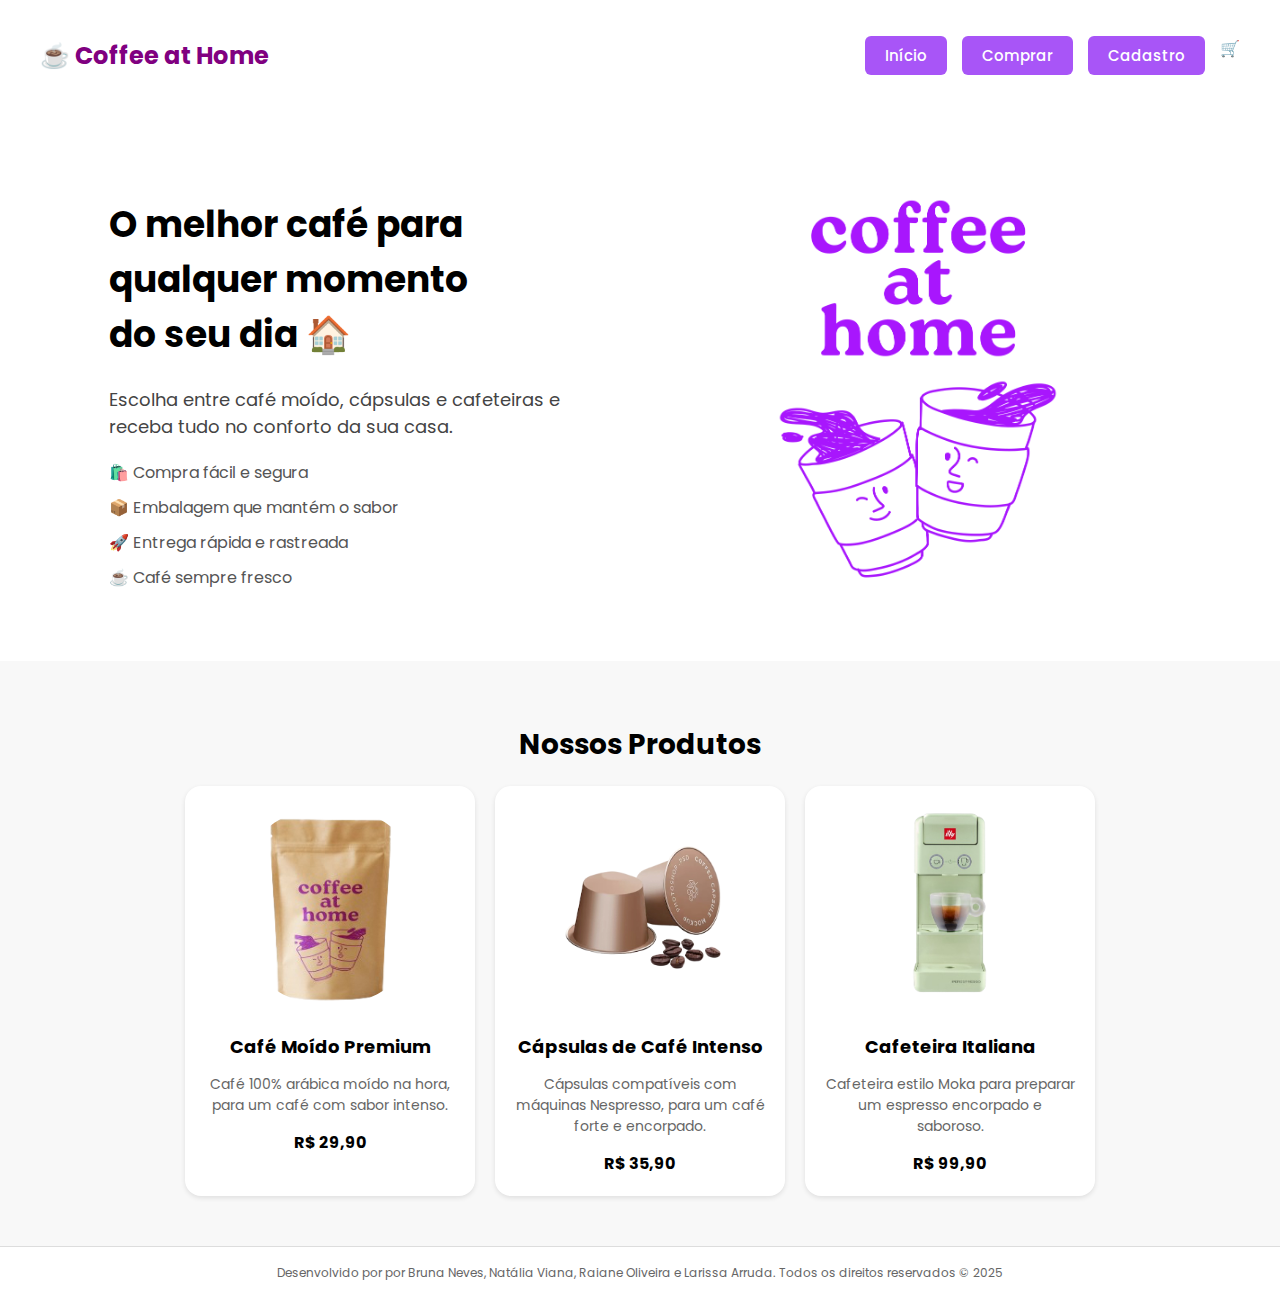
<file: frontend/html/index.html>
<!DOCTYPE html>
<html lang="pt-br">
<head>
    <meta charset="UTF-8">
    <meta name="viewport" content="width=device-width, initial-scale=1.0">
    <title>Loja Accenture - Café em Casa</title>
    <link href="https://fonts.googleapis.com/css2?family=Poppins:wght@300;400;600;700&display=swap" rel="stylesheet">
    <link rel="stylesheet" href="css/styles.css">
</head>
<body>

<header>
    <div class="logo">☕ Coffee at Home</div>
    <nav>
        <ul>
            <li><a href="index.html" class="btn-primary">Início</a></li>
            <li><a href="produtos.html" class="btn-primary">Comprar</a></li>
            <li><a href="cadastro.html" class="btn-primary">Cadastro</a></li>
            <li><a href="carrinho.html" class="cart-icon">🛒</a></li>
        </ul>
    </nav>
</header>

<section class="hero">
    <div class="hero-content">
        <h1>O melhor café para qualquer momento<br> do seu dia 🏠</h1>
        <p>Escolha entre café moído, cápsulas e cafeteiras e receba tudo no conforto da sua casa.</p>
        <div class="highlights">
            <span>🛍️ Compra fácil e segura</span>
            <span>📦 Embalagem que mantém o sabor</span>
            <span>🚀 Entrega rápida e rastreada</span>
            <span>☕ Café sempre fresco</span>
        </div>
    </div>
    <div class="hero-image">
        <img src="imagens/img-intro-home.png" alt="Coffee at Home">
    </div>
</section>

<section class="products">
    <h2>Nossos Produtos</h2>
    <div class="product-list">
        <div class="product">
            <img src="imagens/moido.png" alt="Café Moído Premium">
            <h3>Café Moído Premium</h3>
            <p>Café 100% arábica moído na hora, para um café com sabor intenso.</p>
            <span class="price">R$ 29,90</span>
        </div>
        <div class="product">
            <img src="imagens/capsula.png" alt="Cápsulas de Café Intenso">
            <h3>Cápsulas de Café Intenso</h3>
            <p>Cápsulas compatíveis com máquinas Nespresso, para um café forte e encorpado.</p>
            <span class="price">R$ 35,90</span>
        </div>
        <div class="product">
            <img src="imagens/cafeteira.png" alt="Cafeteira Italiana">
            <h3>Cafeteira Italiana</h3>
            <p>Cafeteira estilo Moka para preparar um espresso encorpado e saboroso.</p>
            <span class="price">R$ 99,90</span>
        </div>
    </div>
</section>

<script src="js/produtos.js"></script>
<script src="js/carrinho.js"></script>
<script>
    document.getElementById("form-cadastro").addEventListener("submit", function(e) {
        e.preventDefault();

        const nome = document.getElementById("nome").value;
        const email = document.getElementById("email").value;
        const senha = document.getElementById("senha").value;
        const tipo = document.getElementById("tipo").value;

        alert(`Cadastro realizado com sucesso! Tipo de usuário: ${tipo}`);

        document.getElementById("form-cadastro").reset();
    });
</script>

<footer><center>
    <p>Desenvolvido por por Bruna Neves, Natália Viana, Raiane Oliveira e Larissa Arruda. Todos os direitos reservados © 2025</p>
    </center>
</footer>

</body>
</html>
</file>
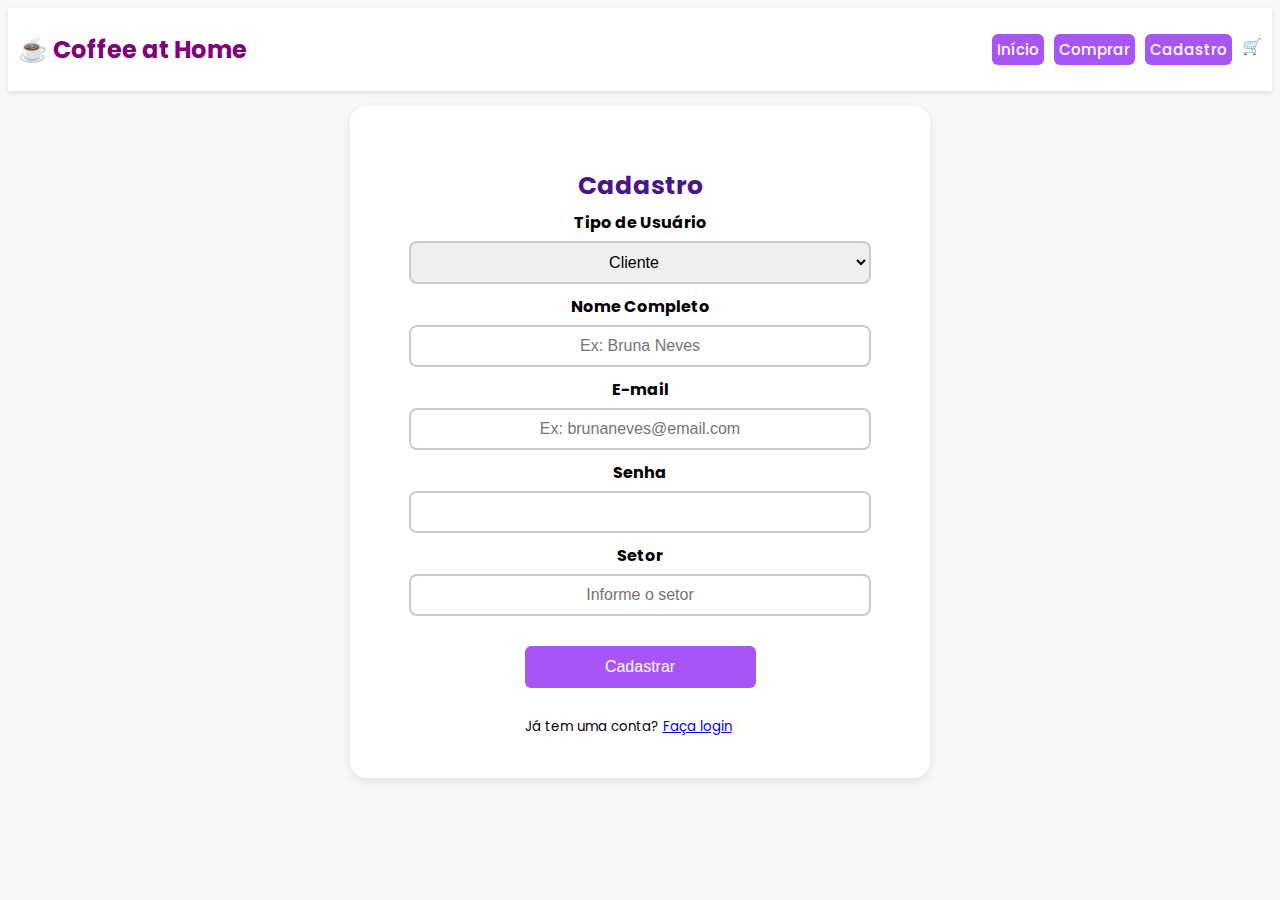
<file: frontend/html/cadastro.html>
<!DOCTYPE html>
<html lang="pt-br">
<head>
    <meta charset="UTF-8">
    <meta name="viewport" content="width=device-width, initial-scale=1.0">
    <title>Cadastro - Coffee at Home</title>
    <link href="https://fonts.googleapis.com/css2?family=Poppins:wght@300;400;600;700&display=swap" rel="stylesheet">
    <style>
        body {
            font-family: 'Poppins', sans-serif;
            background-color: #f8f8f8;
        }

        header {
            display: flex;
            justify-content: space-between;
            align-items: center;
            padding: 10px 10px;
            background-color: white;
            box-shadow: 0 2px 5px rgba(0, 0, 0, 0.1);
        }

        .logo {
            font-size: 24px;
            font-weight: bold;
            color: purple;
        }

        nav ul {
            list-style: none;
            display: flex;
            gap: 10px;
        }

        nav ul li {
            display: inline;
        }

        nav a {
            text-decoration: none;
            color: purple;
            font-weight: bold;
        }

        .btn-primary {
            background-color: #a855f7;
            color: white;
            padding: 4px 5px;
            border-radius: 6px;
            text-decoration: none;
            font-size: 15px;
            font-weight: 500;
            transition: 0.3s;
            display: inline-block;
            border: none;
            cursor: pointer;
        }

        .btn-primary:hover {
            background-color: #9333ea;
        }

        .cadastro {
            width: 100%;
            max-width: 500px;
            margin: 15px auto;
            padding: 40px;
            background: white;
            border-radius: 16px;
            box-shadow: 0 3px 10px rgba(0, 0, 0, 0.1);
            display: flex;
            flex-direction: column;
            align-items: center;
        }

        .cadastro h2 {
            text-align: center;
            font-size: 25px;
            font-weight: bold;
            color: #4a148c;
            margin-bottom: 5px;
        }

        .form-group {
            display: flex;
            flex-direction: column;
            align-items: center;
            width: 100%;
            margin-bottom: 10px;
        }

        .form-group label {
            font-weight: 700;
            margin-bottom: 6px;
            font-size: 16px;
            text-align: center;
        }

        .form-group input, .form-group select {
            width: 200%;
            max-width: 500px;
            padding: 10px;
            border-radius: 8px;
            border: 2px solid #ccc;
            font-size: 16px;
            transition: 0.3s;
            box-sizing: border-box;
            text-align: center;
        }

        .form-group input:focus, .form-group select:focus {
            border-color: #a855f7;
            outline: none;
            box-shadow: 0 0 5px rgba(168, 85, 247, 0.5);
        }

        .cadastro .btn-primary {
            width: 100%;
            max-width: 400px;
            font-size: 16px;
            padding: 12px;
            text-align: center;
            margin-top: 20px;
        }

        @media (max-width: 768px) {
            .cadastro {
                width: 90%;
                padding: 30px;
            }
        }
    </style>
</head>
<body>

<header>
    <div class="logo">☕ Coffee at Home</div>
    <nav>
        <ul>
            <li><a href="index.html" class="btn-primary">Início</a></li>
            <li><a href="produtos.html" class="btn-primary">Comprar</a></li>
            <li><a href="cadastro.html" class="btn-primary">Cadastro</a></li>
            <li><a href="carrinho.html" class="cart-icon">🛒</a></li>
        </ul>
    </nav>
</header>

<section class="cadastro">
    <div class="cadastro-form">
        <h2>Cadastro</h2>
        <form id="form-cadastro">
            <div class="form-group">
                <label for="tipo">Tipo de Usuário</label>
                <select id="tipo" name="tipo" required>
                    <option value="cliente">Cliente</option>
                    <option value="vendedor">Vendedor</option>
                </select>
            </div>
            <div class="form-group">
                <label for="nome">Nome Completo</label>
                <input type="text" id="nome" name="nome" required placeholder="Ex: Bruna Neves">
            </div>
            <div class="form-group">
                <label for="email">E-mail</label>
                <input type="email" id="email" name="email" required placeholder="Ex: brunaneves@email.com">
            </div>
            <div class="form-group">
                <label for="senha">Senha</label>
                <input type="password" id="senha" name="senha" required>
            </div>
            <div class="form-group" id="setor">
                <label for="setor-input">Setor</label>
                <input type="text" id="setor-input" name="setor" placeholder="Informe o setor">
            </div>
            <button type="submit" class="btn-primary">Cadastrar</button>
            <br><br>
            <small>Já tem uma conta? <a href="#">Faça login</a></small>
        </form>
    </div>
</section>

</body>
</html>
</file>
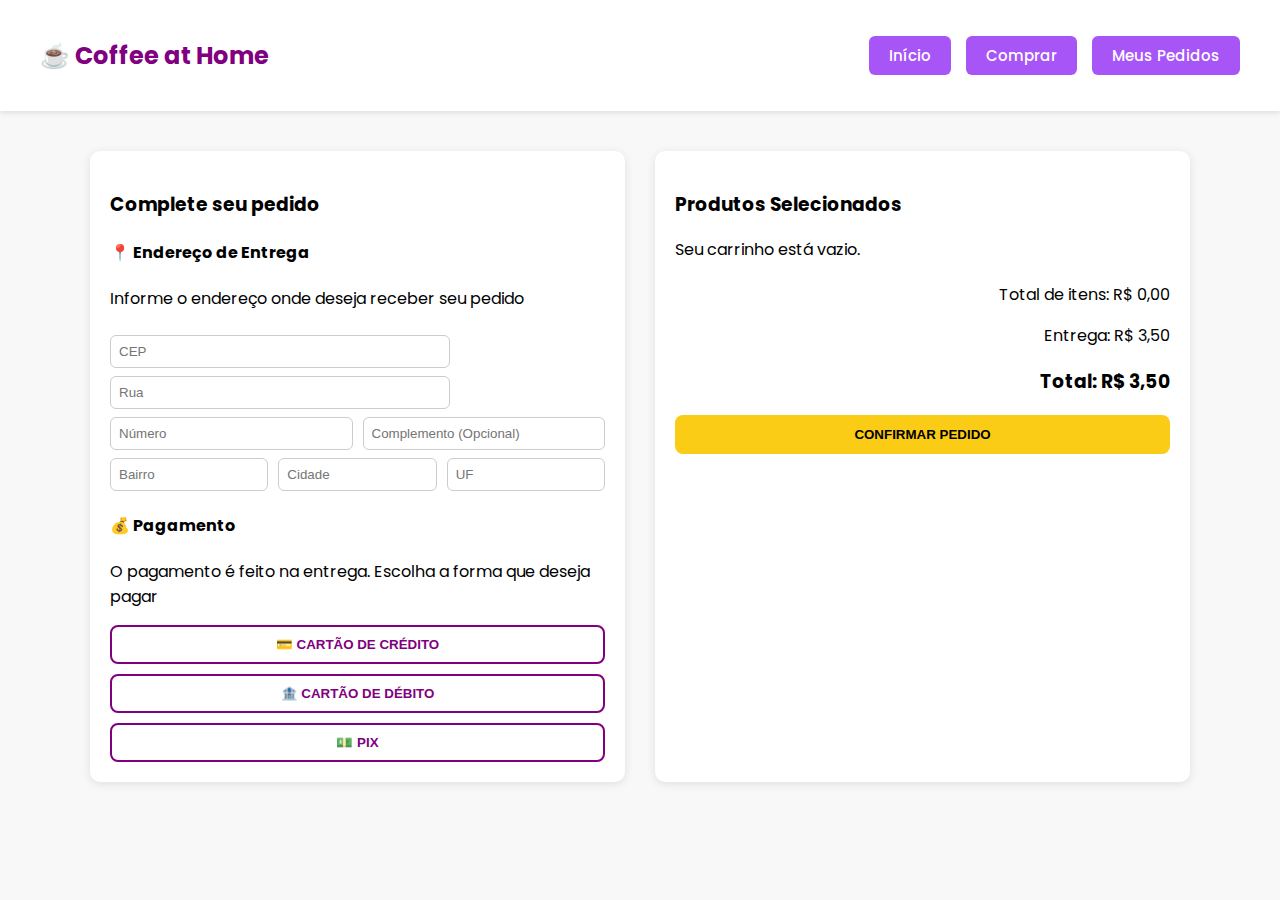
<file: frontend/html/carrinho.html>
<!DOCTYPE html>
<html lang="pt-br">
<head>
    <meta charset="UTF-8">
    <meta name="viewport" content="width=device-width, initial-scale=1.0">
    <title>Carrinho - Coffee at Home</title>
    <link rel="stylesheet" href="css/styles.css">
</head>
<body>

<header>
    <div class="logo">☕ Coffee at Home</div>
    <nav>
        <ul>
            <li><a href="index.html" class="btn-primary">Início</a></li>
            <li><a href="produtos.html" class="btn-primary">Comprar</a></li>
            <li><a href="pedidos.html" class="btn-primary">Meus Pedidos</a></li>
        </ul>
    </nav>
</header>

<section class="checkout">
    <div class="checkout-container">
        <div class="checkout-left">
            <h3>Complete seu pedido</h3>
            <div class="address-form">
                <h4>📍 Endereço de Entrega</h4>
                <p>Informe o endereço onde deseja receber seu pedido</p>
                <input type="text" placeholder="CEP">
                <input type="text" placeholder="Rua">
                <div class="row">
                    <input type="text" placeholder="Número">
                    <input type="text" placeholder="Complemento (Opcional)">
                </div>
                <div class="row">
                    <input type="text" placeholder="Bairro">
                    <input type="text" placeholder="Cidade">
                    <input type="text" placeholder="UF">
                </div>
            </div>

            <div class="payment-method">
                <h4>💰 Pagamento</h4>
                <p>O pagamento é feito na entrega. Escolha a forma que deseja pagar</p>
                <div class="payment-options">
                    <button class="payment-btn">💳 CARTÃO DE CRÉDITO</button>
                    <button class="payment-btn">🏦 CARTÃO DE DÉBITO</button>
                    <button class="payment-btn">💵 PIX</button>
                </div>
            </div>
        </div>

        <div class="checkout-right">
            <h3>Produtos Selecionados</h3>
            <div id="cart-items"></div>
            <div class="cart-summary">
                <p>Total de itens: <span id="subtotal">R$ 0,00</span></p>
                <p>Entrega: <span id="delivery-fee">R$ 3,50</span></p>
                <h3>Total: <span id="total-price">R$ 0,00</span></h3>
                <button id="checkout-btn" class="confirm-btn">CONFIRMAR PEDIDO</button>
            </div>
        </div>
    </div>
</section>

<script src="js/carrinho.js"></script>

</body>
</html>
</file>
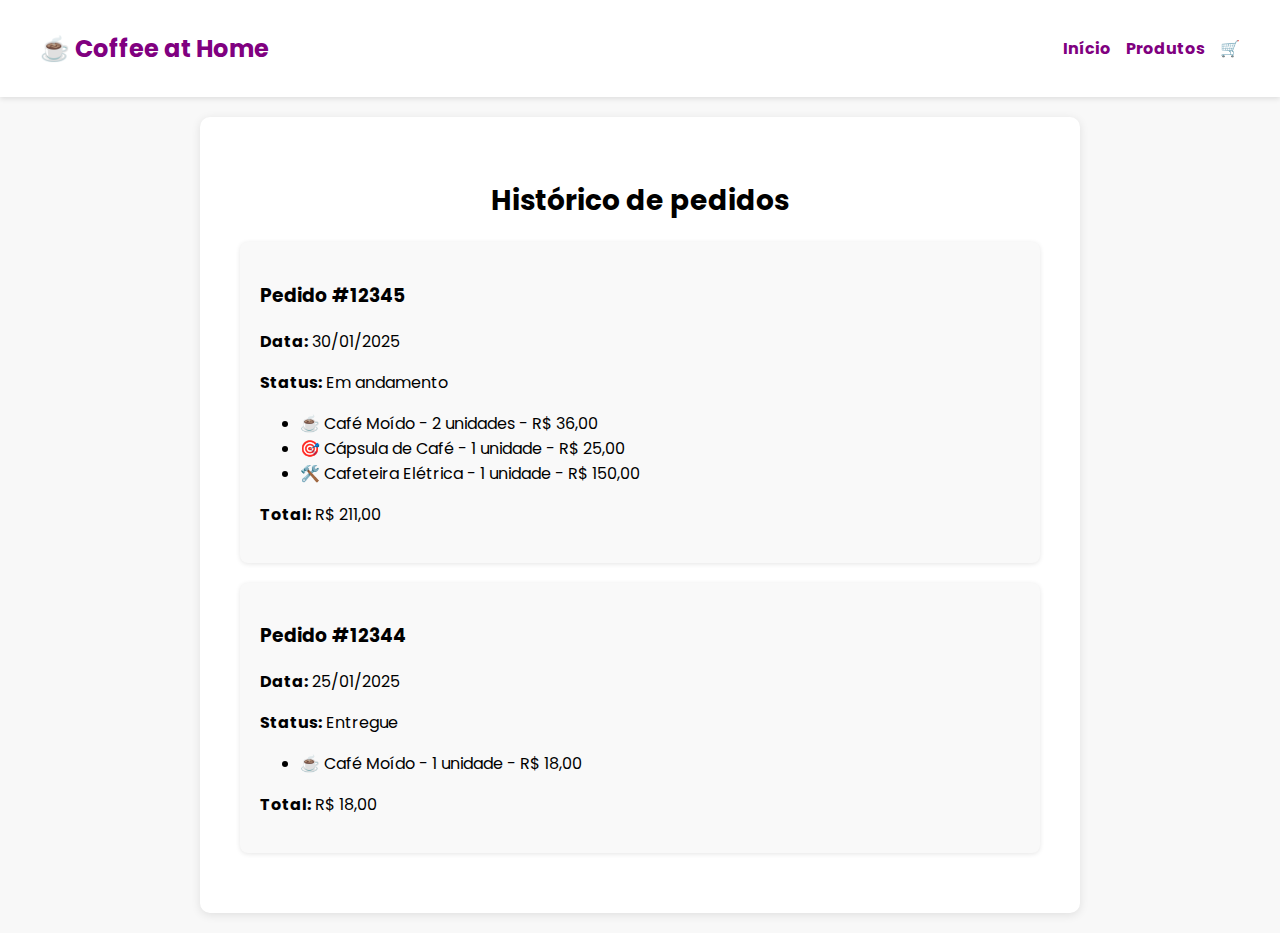
<file: frontend/html/pedidos.html>
<!DOCTYPE html>
<html lang="pt-br">
<head>
    <meta charset="UTF-8">
    <meta name="viewport" content="width=device-width, initial-scale=1.0">
    <title>Pedidos - Coffee at Home</title>
    <link rel="stylesheet" href="css/styles.css">
</head>
<body>

<header>
    <div class="logo">☕ <span>Coffee at Home</span></div>
    <nav>
        <ul>
            <li><a href="index.html">Início</a></li>
            <li><a href="produtos.html">Produtos</a></li>
            <li><a href="carrinho.html" class="cart-icon">🛒</a></li>
        </ul>
    </nav>
</header>

<section class="orders">
    <h2>Histórico de pedidos</h2>

    <div class="order-summary">
        <h3>Pedido #12345</h3>
        <p><strong>Data:</strong> 30/01/2025</p>
        <p><strong>Status:</strong> Em andamento</p>
        <ul class="order-items">
            <li>☕ Café Moído - 2 unidades - R$ 36,00</li>
            <li>🎯 Cápsula de Café - 1 unidade - R$ 25,00</li>
            <li>🛠️ Cafeteira Elétrica - 1 unidade - R$ 150,00</li>
        </ul>
        <p><strong>Total:</strong> R$ 211,00</p>
    </div>

    <div class="order-summary">
        <h3>Pedido #12344</h3>
        <p><strong>Data:</strong> 25/01/2025</p>
        <p><strong>Status:</strong> Entregue</p>
        <ul class="order-items">
            <li>☕ Café Moído - 1 unidade - R$ 18,00</li>
        </ul>
        <p><strong>Total:</strong> R$ 18,00</p>
    </div>
</section>

</body>
</html>
</file>
<file: frontend/html/css/styles.css>
@import url('https://fonts.googleapis.com/css2?family=Poppins:wght@300;400;600;700&display=swap');

body {
    font-family: 'Poppins', sans-serif;
    margin: 0;
    padding: 0;
    background-color: #f8f8f8;
}

header {
    display: flex;
    justify-content: space-between;
    align-items: center;
    padding: 20px 40px;
    background-color: white;
    box-shadow: 0 2px 5px rgba(0, 0, 0, 0.1);
}

.logo {
    font-size: 24px;
    font-weight: bold;
    color: purple;
}

nav ul {
    list-style: none;
    display: flex;
    gap: 15px;
}

nav ul li {
    display: inline;
}

nav a {
    text-decoration: none;
    color: purple;
    font-weight: bold;
}

.btn-primary {
    background-color: #a855f7;
    color: white;
    padding: 8px 20px;
    border-radius: 6px;
    text-decoration: none;
    font-size: 15px;
    font-weight: 500;
    transition: 0.3s;
    display: inline-block;
    border: none;
    cursor: pointer;
}

.btn-primary:hover {
    background-color: #9333ea;
}

.hero {
    display: flex;
    align-items: center;
    justify-content: center;
    gap: 50px;
    padding: 50px;
    background: white;
}

.hero-content {
    flex: 1;
    max-width: 50%;
    text-align: left;
    padding-left: 5%;
}

.hero h1 {
    font-size: 36px;
    color: black;
}

.hero p {
    font-size: 18px;
    color: #444;
}

.highlights {
    margin-top: 20px;
}

.highlights span {
    display: block;
    margin-bottom: 10px;
    font-size: 16px;
    color: #555;
}

.hero-image {
    flex: 1;
    display: flex;
    justify-content: center;
    align-items: center;
    padding-right: 5%;
}

.hero-image img {
    max-width: 550px;
    width: 100%;
    max-height: 450px;
    object-fit: contain;
}

.products {
    padding: 40px;
}

.products h2 {
    text-align: center;
    font-size: 28px;
    margin-bottom: 20px;
}

.product-list {
    display: flex;
    justify-content: center;
    gap: 20px;
    flex-wrap: wrap;
}

.product {
    background: white;
    padding: 20px;
    border-radius: 16px;
    text-align: center;
    width: 250px;
    box-shadow: 0 2px 5px rgba(0, 0, 0, 0.1);
    transition: transform 0.2s ease-in-out;
}

.product:hover {
    transform: scale(1.05);
}

.product img {
    width: 200px;
    height: 200px;
    object-fit: contain;
    border-radius: 50%;
    margin-bottom: 10px;
}

.product-tags {
    display: flex;
    justify-content: center;
    gap: 5px;
    margin-bottom: 10px;
}

.tag {
    background: #facc15;
    color: black;
    padding: 5px 10px;
    font-size: 12px;
    border-radius: 12px;
    font-weight: bold;
}

.product h3 {
    font-size: 18px;
    margin: 10px 0;
}

.product p {
    font-size: 14px;
    color: #666;
}

.product-footer {
    display: flex;
    align-items: center;
    justify-content: center;
    margin-top: 10px;
}

.price {
    font-size: 16px;
    font-weight: bold;
}

.quantity {
    width: 40px;
    height: 28px;
    padding: 4px;
    text-align: center;
    border-radius: 6px;
    border: 1px solid #ccc;
    font-size: 14px;
    margin: 0 5px;
}

.buy-button {
    background: transparent;
    color: #a855f7;
    border: 2px solid #a855f7;
    padding: 4px 10px;
    font-size: 12px;
    border-radius: 16px;
    cursor: pointer;
    font-weight: 600;
    transition: background 0.3s, color 0.3s;
}

.buy-button:hover {
    background: #a855f7;
    color: white;
}

.home .buy-button,
.home .quantity {
    display: none;
}

.checkout {
    padding: 40px;
    display: flex;
    justify-content: center;
}

.checkout-container {
    display: flex;
    gap: 30px;
    max-width: 1100px;
    width: 100%;
}

.checkout-left {
    flex: 1;
    background: white;
    padding: 20px;
    border-radius: 10px;
    box-shadow: 0 2px 10px rgba(0, 0, 0, 0.1);
}

.address-form input {
    width: 100%;
    padding: 8px;
    margin-top: 8px;
    border-radius: 6px;
    border: 1px solid #ccc;
}

.address-form .row {
    display: flex;
    gap: 10px;
}

.address-form input[placeholder="CEP"],
.address-form input[placeholder="Rua"] {
    width: 65%;
}

.payment-options {
    display: flex;
    flex-direction: column;
    gap: 10px;
}

.payment-btn {
    background: white;
    border: 2px solid purple;
    color: purple;
    font-weight: bold;
    cursor: pointer;
    padding: 10px;
    border-radius: 8px;
    width: 100%;
}

.payment-btn:hover {
    background: purple;
    color: white;
}

.checkout-right {
    flex: 1;
    background: white;
    padding: 20px;
    border-radius: 10px;
    box-shadow: 0 2px 10px rgba(0, 0, 0, 0.1);
}

#cart-items {
    margin-bottom: 20px;
}

.cart-item {
    display: flex;
    align-items: center;
    background: #f9f9f9;
    padding: 10px;
    border-radius: 8px;
    margin-bottom: 10px;
}

.cart-item img {
    width: 50px;
    height: 50px;
    object-fit: contain;
    border-radius: 50%;
    margin-right: 10px;
}

.cart-actions {
    display: flex;
    align-items: center;
    gap: 10px;
}

.quantity-input {
    width: 40px;
    height: 28px;
    padding: 4px;
    text-align: center;
    border-radius: 6px;
    border: 1px solid #ccc;
    font-size: 14px;
}

.remove-btn {
    background: transparent;
    border: 2px solid red;
    color: red;
    padding: 5px;
    border-radius: 8px;
    cursor: pointer;
    font-weight: bold;
    transition: 0.3s;
}

.remove-btn:hover {
    background: red;
    color: white;
}

.cart-summary {
    text-align: right;
}

.confirm-btn {
    width: 100%;
    padding: 12px;
    background: #facc15;
    border: none;
    font-weight: bold;
    cursor: pointer;
    border-radius: 8px;
}

.confirm-btn:hover {
    background: #e0b300;
}

.popup {
    position: fixed;
    top: 0;
    left: 0;
    right: 0;
    bottom: 0;
    background-color: rgba(0, 0, 0, 0.5);
    display: flex;
    justify-content: center;
    align-items: center;
    z-index: 9999;
}

.popup-content {
    background-color: white;
    padding: 20px;
    border-radius: 8px;
    max-width: 400px;
    text-align: center;
    position: relative;
}

.popup .close-btn {
    position: absolute;
    top: 10px;
    right: 10px;
    font-size: 20px;
    cursor: pointer;
    color: #888;
    background: none;
    border: none;
}

.popup .close-btn:hover {
    color: #333;
}

.popup p {
    font-size: 16px;
    color: #333;
}

.orders {
    padding: 40px;
    max-width: 800px;
    margin: 20px auto;
    background: white;
    border-radius: 10px;
    box-shadow: 0 2px 10px rgba(0, 0, 0, 0.1);
}

.orders h2 {
    text-align: center;
    font-size: 28px;
    margin-bottom: 20px;
}

.order-summary {
    background: #f9f9f9;
    padding: 20px;
    border-radius: 8px;
    margin-bottom: 20px;
    box-shadow: 0 1px 5px rgba(0, 0, 0, 0.1);
}

footer {
    text-align: center;
    padding: 5px;
    background: white;
    font-size: 12px;
    color: #666;
    margin-top: 10px;
    border-top: 1px solid #ddd;
}
</file>
